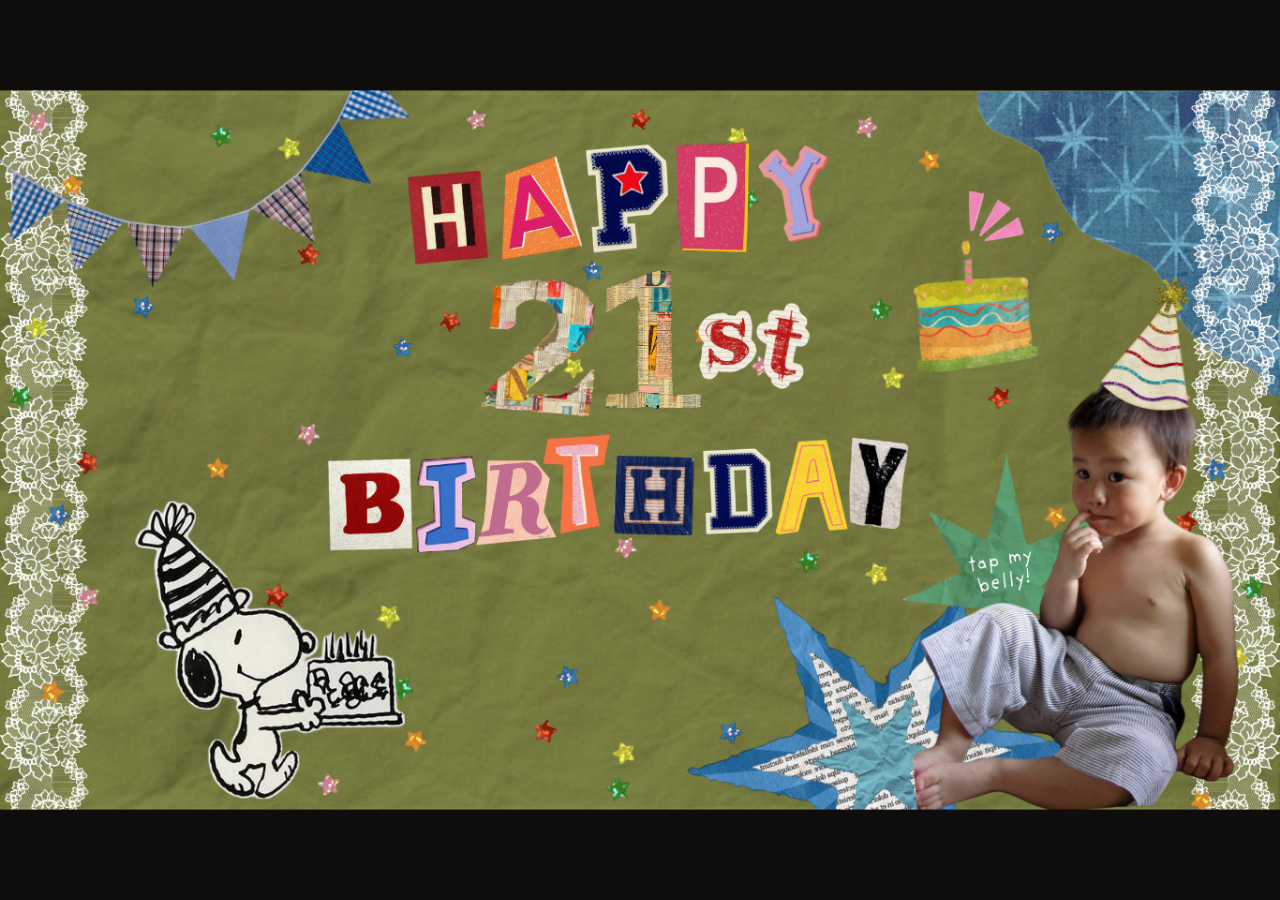
<file: birthday-website/index.html>
<!DOCTYPE html>
<html lang="en">
<head>
<meta charset="utf-8">
<meta name="viewport" content="width=device-width, initial-scale=1, viewport-fit=cover, user-scalable=no">
<title>Happy 21st Birthday, Joshua</title>
<meta name="theme-color" content="#0e0d0c">
<link rel="icon" href="data:image/svg+xml,<svg xmlns='http://www.w3.org/2000/svg' viewBox='0 0 100 100'><text y='.9em' font-size='90'>🐞</text></svg>">
<style>
  :root { --bg:#0e0d0c; }
  * { box-sizing:border-box; -webkit-tap-highlight-color:transparent; }
  html,body {
    margin:0; padding:0; height:100%; width:100%;
    background:var(--bg); overflow:hidden;
    font-family:-apple-system,BlinkMacSystemFont,"Segoe UI",Roboto,sans-serif;
    overscroll-behavior:none; touch-action:manipulation;
  }

  /* ---- the stage: a fixed 1366x768 canvas, scaled to fit the window ---- */
  #fit { position:fixed; inset:0; display:flex; align-items:center; justify-content:center; }
  #stage {
    position:relative; width:1366px; height:768px; flex:none;
    transform-origin:center center; background:#000; overflow:hidden;
    opacity:0; transition:opacity .45s ease;
  }
  #stage.ready { opacity:1; }

  /* ---- slides ---- */
  .slide {
    position:absolute; left:0; top:0; width:1366px; height:768px;
    opacity:0; transition:opacity .2s linear; pointer-events:none;
    user-select:none; -webkit-user-drag:none; display:block;
  }
  .slide.on { opacity:1; }

  /* ---- click zones ---- */
  .zone { position:absolute; cursor:pointer; background:transparent; }
  #back  { left:0; top:0; width:455px; height:768px; z-index:5; cursor:w-resize; }
  .fwd   { z-index:10; }
  .fwd.any { z-index:3; }

  /* ---- slide 86: the photo strip ---- */
  #strip {
    position:absolute; z-index:8; overflow-y:auto; overflow-x:hidden;
    background:#000; cursor:grab;
    scrollbar-width:none; -ms-overflow-style:none;
    -webkit-overflow-scrolling:touch; overscroll-behavior:contain;
  }
  #strip::-webkit-scrollbar { display:none; }
  #strip.dragging { cursor:grabbing; }
  #strip img { display:block; width:100%; height:auto; margin-bottom:6px; user-select:none; -webkit-user-drag:none; }
  #strip img:last-child { margin-bottom:0; }

  /* ---- slide 88: the candles ---- */
  #candles { position:absolute; inset:0; z-index:8; pointer-events:none; }
  #caketap { left:498px; top:150px; width:396px; height:618px; z-index:10; display:none; }
  #caketap.on { display:block; }
  .flame {
    position:absolute; transform-origin:50% 88%;
    will-change:transform,opacity;
    animation:flicker 1.6s ease-in-out infinite alternate;
  }
  .flame.f2 { animation-duration:1.15s; animation-delay:-.4s; }
  .flame.f3 { animation-duration:1.9s;  animation-delay:-.9s; }
  .flame.f4 { animation-duration:1.35s; animation-delay:-.2s; }
  @keyframes flicker {
    0%   { transform:rotate(-2.2deg) scale(1,.97)    translateY(.5px); opacity:.94; }
    25%  { transform:rotate(1.4deg)  scale(1.03,1.04) translateY(-1px); opacity:1; }
    50%  { transform:rotate(-1deg)   scale(.98,1.01)  translateY(0);    opacity:.9; }
    75%  { transform:rotate(2.4deg)  scale(1.02,1.06) translateY(-1.5px); opacity:1; }
    100% { transform:rotate(-1.6deg) scale(1,.99)     translateY(0);    opacity:.95; }
  }
  .flame.out { animation:puff .75s cubic-bezier(.3,.1,.5,1) forwards; }
  @keyframes puff {
    0%   { transform:scale(1) translateY(0);           opacity:1;  filter:blur(0); }
    28%  { transform:scale(1.35,.55) translateY(4px) rotate(9deg); opacity:.85; }
    100% { transform:scale(.25,.2) translateY(-26px) rotate(-14deg); opacity:0; filter:blur(3px); }
  }

  /* ---- things outside the artwork ---- */
  #note {
    position:fixed; left:50%; bottom:12px; transform:translateX(-50%);
    color:rgba(255,255,255,.82); font-size:13px; letter-spacing:.2px;
    background:rgba(20,18,17,.62); border-radius:999px; padding:7px 15px;
    backdrop-filter:blur(3px); -webkit-backdrop-filter:blur(3px);
    pointer-events:none; opacity:0; transition:opacity .4s ease; max-width:88vw;
  }
  #note.show { opacity:1; }
  #rotate {
    position:fixed; inset:0; display:none; align-items:center; justify-content:center;
    background:var(--bg); color:rgba(255,255,255,.7); font-size:15px; text-align:center;
    padding:0 32px; z-index:99; line-height:1.6;
  }
  @media (orientation:portrait) and (max-width:820px) { #rotate { display:flex; } }
  #loader {
    position:fixed; inset:0; display:flex; align-items:center; justify-content:center;
    color:rgba(255,255,255,.4); font-size:14px; background:var(--bg); z-index:50;
    transition:opacity .4s ease;
  }
  #loader.gone { opacity:0; pointer-events:none; }
</style>
</head>
<body>

<div id="fit">
  <div id="stage">
    <div id="back" class="zone" title="back"></div>
  </div>
</div>

<div id="note"></div>
<div id="loader">loading…</div>
<div id="rotate">🐞<br>please turn your phone sideways</div>

<script src="data.js"></script>
<script>
(function () {
  "use strict";

  var N = 88;
  var stage  = document.getElementById('stage');
  var back   = document.getElementById('back');
  var note   = document.getElementById('note');
  var loader = document.getElementById('loader');

  /* ---------------------------------------------------------------- scaling */
  function fit() {
    var s = Math.min(window.innerWidth / 1366, window.innerHeight / 768);
    stage.style.transform = 'scale(' + s + ')';
  }
  window.addEventListener('resize', fit);
  window.addEventListener('orientationchange', function () { setTimeout(fit, 120); });
  fit();

  /* ---------------------------------------------------------------- slides */
  var imgs = {};       // n -> <img>
  var loaded = {};     // n -> true

  function slideEl(n) {
    if (imgs[n]) return imgs[n];
    var im = document.createElement('img');
    im.className = 'slide';
    im.decoding = 'async';
    im.draggable = false;
    im.alt = '';
    im.src = 'slides/' + n + '.jpg';
    im.addEventListener('load', function () { loaded[n] = true; });
    stage.insertBefore(im, back);
    imgs[n] = im;
    return im;
  }

  function preload(n) {
    if (n < 1 || n > N || loaded[n]) return;
    slideEl(n);
  }

  /* ------------------------------------------------------------- hot zones */
  var zoneBox = document.createElement('div');
  stage.appendChild(zoneBox);

  function buildZones(n) {
    zoneBox.innerHTML = '';
    var list = SPOTS[n] || [];
    for (var i = 0; i < list.length; i++) {
      var sp = list[i];
      var d = document.createElement('div');
      d.className = 'zone fwd' + (sp.k === 'any' ? ' any' : '');
      d.style.left   = sp.r[0] + 'px';
      d.style.top    = sp.r[1] + 'px';
      d.style.width  = sp.r[2] + 'px';
      d.style.height = sp.r[3] + 'px';
      d.addEventListener('click', function (e) { e.stopPropagation(); go(cur + 1); });
      zoneBox.appendChild(d);
    }
  }

  /* -------------------------------------------------------------- the film */
  var strip = null;
  function buildStrip() {
    if (strip) return strip;
    strip = document.createElement('div');
    strip.id = 'strip';
    strip.style.left   = STRIP.x + 'px';
    strip.style.top    = STRIP.y + 'px';
    strip.style.width  = STRIP.w + 'px';
    strip.style.height = STRIP.h + 'px';
    PHOTOS.forEach(function (p) {
      var im = document.createElement('img');
      im.src = p.src; im.alt = ''; im.draggable = false; im.decoding = 'async';
      im.style.aspectRatio = String(p.ar);
      strip.appendChild(im);
    });

    // drag to scroll (mouse) — there is no visible scrollbar
    var down = false, y0 = 0, top0 = 0, moved = 0;
    strip.addEventListener('pointerdown', function (e) {
      if (e.pointerType === 'touch') return;      // native touch scrolling
      down = true; moved = 0; y0 = e.clientY; top0 = strip.scrollTop;
      strip.classList.add('dragging');
      strip.setPointerCapture(e.pointerId);
    });
    strip.addEventListener('pointermove', function (e) {
      if (!down) return;
      var dy = (e.clientY - y0) / curScale();
      moved = Math.max(moved, Math.abs(dy));
      strip.scrollTop = top0 - dy;
    });
    function up(e) {
      if (!down) return;
      down = false; strip.classList.remove('dragging');
      try { strip.releasePointerCapture(e.pointerId); } catch (err) {}
    }
    strip.addEventListener('pointerup', up);
    strip.addEventListener('pointercancel', up);
    strip.addEventListener('click', function (e) { e.stopPropagation(); });
    return strip;
  }
  function curScale() {
    return Math.min(window.innerWidth / 1366, window.innerHeight / 768) || 1;
  }
  function nudgeStrip() {
    if (!strip) return;
    strip.scrollTop = 0;
    var t0 = null, dur = 1100;
    function step(ts) {
      if (t0 === null) t0 = ts;
      var k = (ts - t0) / dur;
      if (k >= 1) { strip.scrollTop = 0; return; }
      strip.scrollTop = Math.sin(k * Math.PI) * 46;
      requestAnimationFrame(step);
    }
    setTimeout(function () { requestAnimationFrame(step); }, 520);
  }

  /* ------------------------------------------------------------ the candles */
  var candles = null, caketap = null, blown = false, audioStop = null;
  function buildCandles() {
    if (candles) return candles;
    candles = document.createElement('div');
    candles.id = 'candles';
    caketap = document.createElement('div');
    caketap.id = 'caketap';
    caketap.className = 'zone';
    caketap.addEventListener('click', function (e) { e.stopPropagation(); blowOut(); });
    FLAMES.forEach(function (f, i) {
      var im = document.createElement('img');
      im.className = 'flame f' + (i + 1);
      im.src = 'assets/flame' + (i + 1) + '.png';
      im.alt = ''; im.draggable = false;
      im.style.left = f.x + 'px'; im.style.top = f.y + 'px';
      im.style.width = f.w + 'px'; im.style.height = f.h + 'px';
      candles.appendChild(im);
    });
    return candles;
  }

  function blowOut() {
    if (blown || !candles) return;
    blown = true;
    var fl = candles.querySelectorAll('.flame');
    for (var i = 0; i < fl.length; i++) {
      (function (el, k) {
        setTimeout(function () { el.classList.add('out'); }, k * 130);
      })(fl[i], i);
    }
    note.className = '';
    if (caketap) caketap.className = 'zone';
    if (audioStop) { audioStop(); audioStop = null; }
  }

  function listenForBlowing() {
    if (!navigator.mediaDevices || !navigator.mediaDevices.getUserMedia) { allowTap(); return; }
    navigator.mediaDevices.getUserMedia({
      audio: { echoCancellation:false, noiseSuppression:false, autoGainControl:false }
    }).then(function (stream) {
      var AC = window.AudioContext || window.webkitAudioContext;
      var ctx = new AC();
      if (ctx.state === 'suspended') ctx.resume();
      var src = ctx.createMediaStreamSource(stream);
      var an = ctx.createAnalyser();
      an.fftSize = 1024;
      an.smoothingTimeConstant = 0.55;
      src.connect(an);

      var freq = new Float32Array(an.frequencyBinCount);
      var time = new Float32Array(an.fftSize);
      var held = 0, raf = 0, alive = true, rmsAvg = 0;
      var binHz = ctx.sampleRate / an.fftSize;
      var loEnd  = Math.max(2, Math.floor(600  / binHz));   //    0 –  600 Hz
      var midEnd = Math.floor(3800 / binHz);                //  600 – 3800 Hz
      var flatEnd = Math.floor(1200 / binHz);               // band for flatness

      function tick() {
        if (!alive) return;
        an.getFloatTimeDomainData(time);
        var sum = 0, i;
        for (i = 0; i < time.length; i++) sum += time[i] * time[i];
        var rms = Math.sqrt(sum / time.length);
        // breath noise is spiky — smooth it so brief dips don't break the streak
        rmsAvg = rmsAvg * 0.7 + rms * 0.3;

        an.getFloatFrequencyData(freq);                     // dB values
        var lo = 0, mid = 0, lnSum = 0, linSum = 0, j, m;
        for (j = 2; j < loEnd; j++)      lo  += freq[j];
        for (j = loEnd; j < midEnd; j++) mid += freq[j];
        lo  /= Math.max(1, loEnd - 2);
        mid /= Math.max(1, midEnd - loEnd);
        for (j = 2; j < flatEnd; j++) {
          m = Math.pow(10, freq[j] / 20) + 1e-9;
          lnSum += Math.log(m); linSum += m;
        }
        var cnt = Math.max(1, flatEnd - 2);
        // spectral flatness: ~1 for the broadband hiss of breath, low for voice/tones
        var flat = Math.exp(lnSum / cnt) / (linSum / cnt);

        // Blowing on a mic is loud and dominated by low-frequency breath rumble.
        // Bias towards sensitivity: a stray trigger is a smaller let-down than
        // blowing at the screen and having nothing happen.
        var loud   = rmsAvg > 0.030;        // well above room tone, easy to reach
        var rumbly = lo > mid + 4;          // dB: the lows dominate
        var hissy  = flat > 0.22;           // broadband, not a musical tone

        if (loud && (rumbly || hissy)) {
          held += 16;
          if (held > 180) { blowOut(); return; }
        } else {
          held = Math.max(0, held - 10);
        }
        raf = requestAnimationFrame(tick);
      }
      raf = requestAnimationFrame(tick);

      audioStop = function () {
        alive = false; cancelAnimationFrame(raf);
        stream.getTracks().forEach(function (t) { t.stop(); });
        ctx.close();
      };
      allowTap(true);
    }).catch(function () {
      allowTap();
      say('microphone is off — tap the candles to blow them out');
    });
  }

  function allowTap(quiet) {
    if (caketap) caketap.classList.add('on');
    if (!quiet) return;
    setTimeout(function () {
      if (!blown) say('…or just tap the candles');
    }, 14000);
  }

  function say(msg) {
    note.textContent = msg;
    note.className = 'show';
  }

  /* ------------------------------------------------------------ navigation */
  var cur = 0;

  function go(n) {
    if (n < 1 || n > N || n === cur) return;
    var prev = cur;
    cur = n;

    slideEl(n).classList.add('on');
    if (prev && imgs[prev]) imgs[prev].classList.remove('on');

    buildZones(n);

    // the film strip lives on slide 86 only
    if (n === 86) { stage.insertBefore(buildStrip(), zoneBox); nudgeStrip(); }
    else if (strip && strip.parentNode) strip.parentNode.removeChild(strip);

    // the candles live on slide 88 only
    if (n === 88) {
      stage.insertBefore(buildCandles(), zoneBox);
      stage.appendChild(caketap);
      if (!blown) listenForBlowing(); else caketap.className = 'zone';
    } else {
      if (candles && candles.parentNode) candles.parentNode.removeChild(candles);
      if (caketap && caketap.parentNode) caketap.parentNode.removeChild(caketap);
      if (audioStop) { audioStop(); audioStop = null; }
      note.className = '';
    }

    // keep a few neighbours warm
    preload(n + 1); preload(n + 2); preload(n - 1);

    try { history.replaceState(null, '', '#' + n); } catch (e) {}
  }

  back.addEventListener('click', function (e) { e.stopPropagation(); go(cur - 1); });

  document.addEventListener('keydown', function (e) {
    if (e.key === 'ArrowRight' || e.key === ' ' || e.key === 'Enter') { go(cur + 1); e.preventDefault(); }
    if (e.key === 'ArrowLeft'  || e.key === 'Backspace')              { go(cur - 1); e.preventDefault(); }
  });

  /* --------------------------------------------------------------- startup */
  var first = slideEl(1);
  function start() {
    loader.className = 'gone';
    stage.className = 'ready';
    go(1);
    // quietly warm the rest of the deck, a few at a time
    var q = 2, inflight = 0;
    (function pump() {
      while (q <= N && inflight < 3) {
        (function (n) {
          inflight++;
          var im = new Image();
          im.onload = im.onerror = function () { inflight--; pump(); };
          im.src = 'slides/' + n + '.jpg';
        })(q++);
      }
    })();
  }
  if (first.complete) start();
  else { first.addEventListener('load', start); first.addEventListener('error', start); }

  // deep link, e.g. index.html#42 — handy while checking the site
  function fromHash() {
    var h = parseInt((location.hash || '').slice(1), 10);
    if (h >= 1 && h <= N) go(h);
  }
  window.addEventListener('hashchange', fromHash);
  first.addEventListener('load', fromHash);
  if (first.complete) setTimeout(fromHash, 0);
})();
</script>
</body>
</html>
</file>
